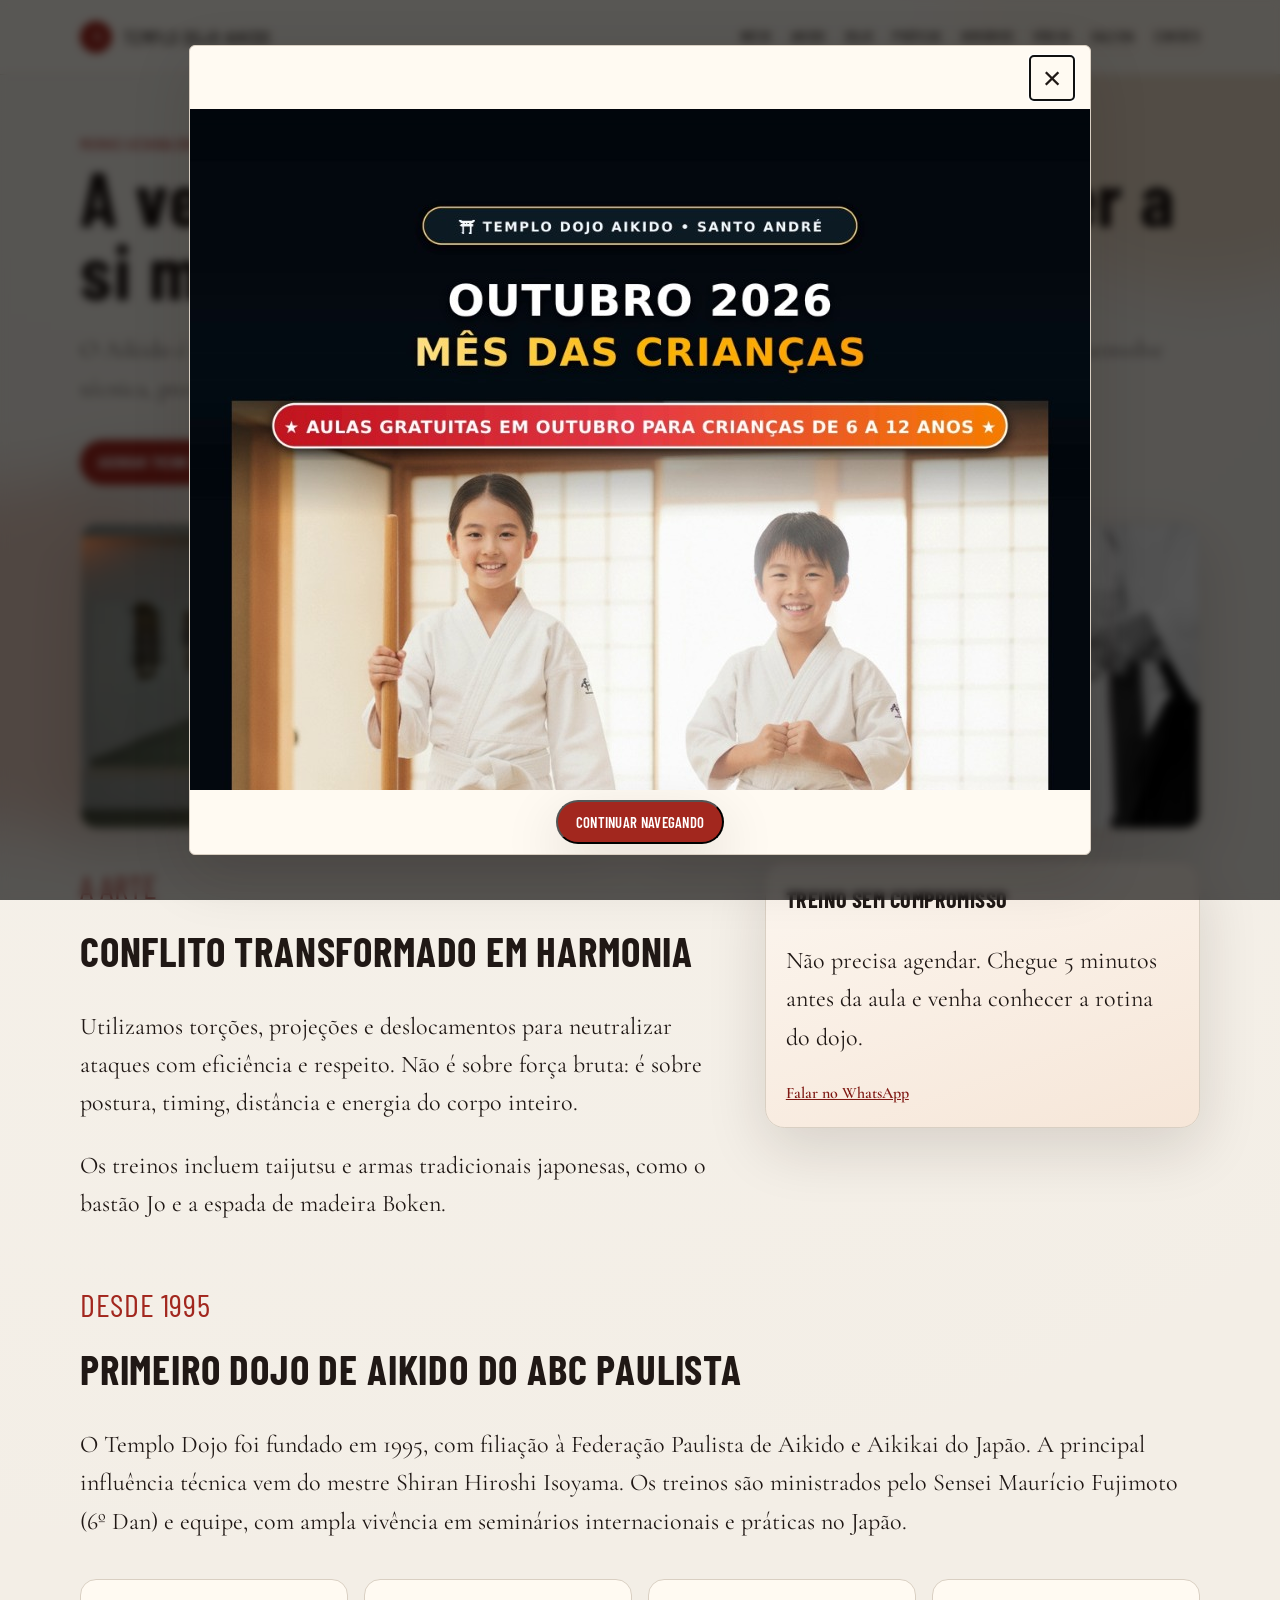
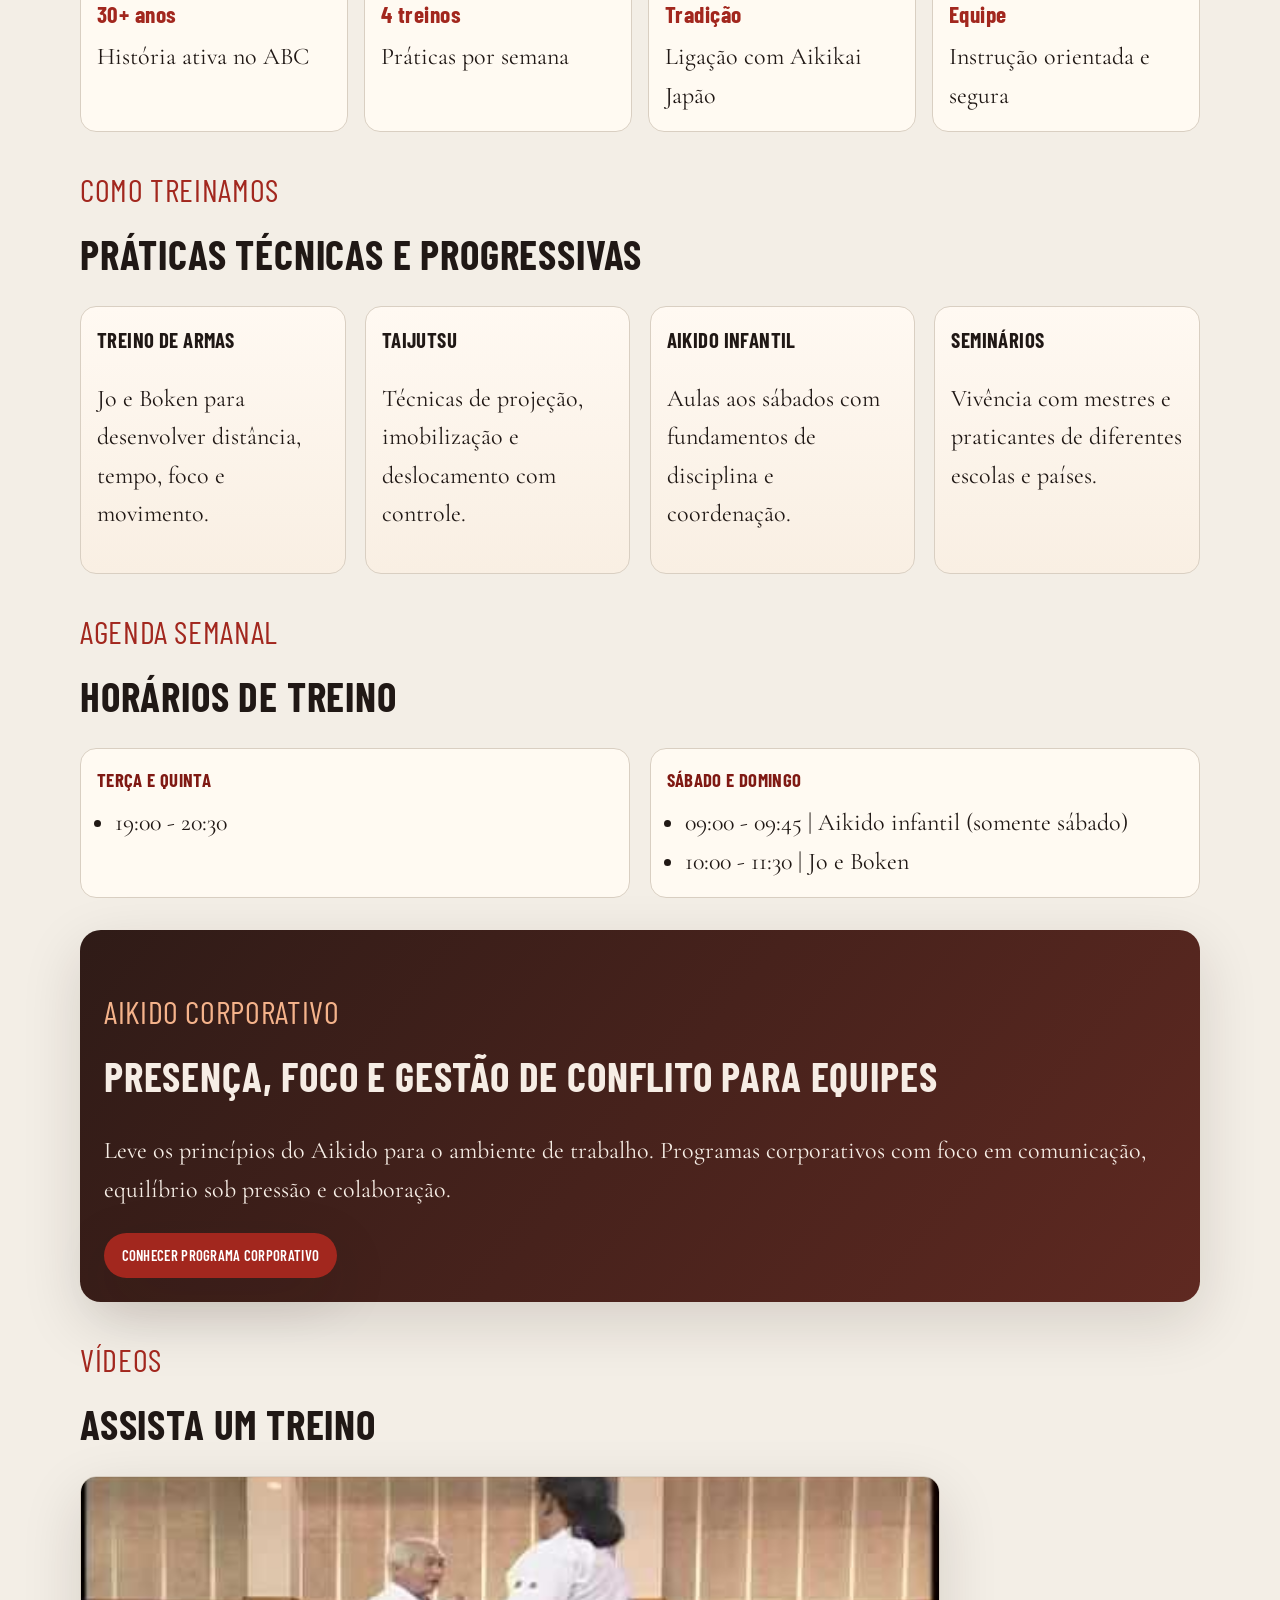
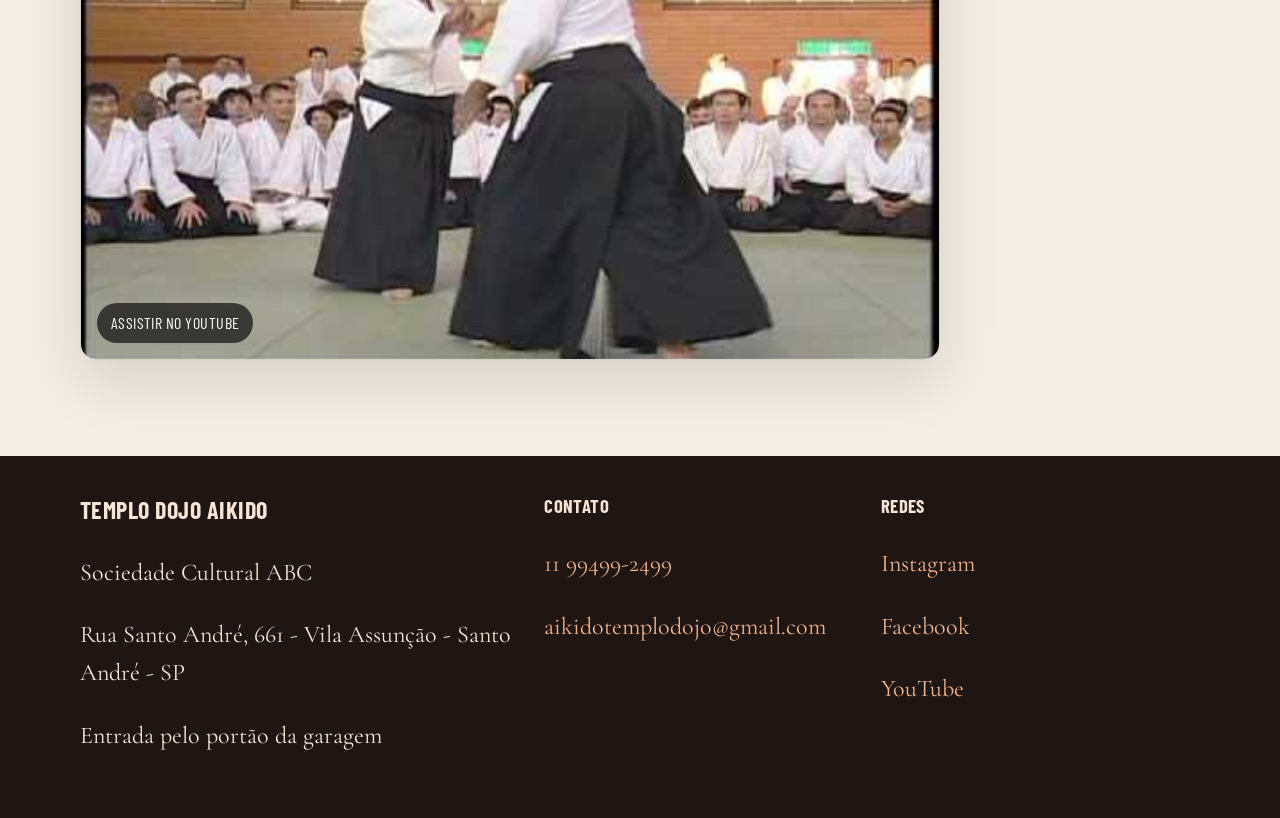
<file: index.html>
<!doctype html>
<html lang="pt-BR">
  <head>
    <meta charset="UTF-8" />
    <meta name="viewport" content="width=device-width, initial-scale=1.0" />
    <title>Templo Dojo Aikido | Tradição e Presença</title>
    <meta
      name="description"
      content="Templo Dojo Aikido em Santo André: tradição, técnica, treinos de armas, taijutsu e aula experimental."
    />
    <link rel="preconnect" href="https://fonts.googleapis.com" />
    <link rel="preconnect" href="https://fonts.gstatic.com" crossorigin />
    <link
      href="https://fonts.googleapis.com/css2?family=Barlow+Condensed:wght@400;500;700&family=Cormorant+Garamond:wght@400;500;600;700&display=swap"
      rel="stylesheet"
    />
    <link rel="stylesheet" href="styles.css" />
  </head>
  <body>
    <div class="bg-orb bg-orb-1" aria-hidden="true"></div>
    <div class="bg-orb bg-orb-2" aria-hidden="true"></div>

    <header class="site-header">
      <div class="container nav-wrap">
        <a class="brand" href="#inicio">
          <span class="brand-mark">A</span>
          <span class="brand-text">Templo Dojo Aikido</span>
        </a>
        <button class="menu-toggle" aria-label="Abrir menu" aria-expanded="false">
          <span class="menu-label">Menu</span>
          <span class="menu-icon" aria-hidden="true"></span>
        </button>
        <nav class="site-nav" id="site-nav">
          <a href="#inicio">Início</a>
          <a href="#aikido">Aikido</a>
          <a href="#dojo">Dojo</a>
          <a href="#praticas">Práticas</a>
          <a href="#horarios">Horários</a>
          <a href="#videos">Vídeos</a>
          <a href="galeria.html">Galeria</a>
          <a href="#contato">Contato</a>
        </nav>
      </div>
    </header>

    <main>
      <section class="hero container reveal" id="inicio">
        <p class="eyebrow">Morihei Ueshiba (1883 - 1969)</p>
        <h1>A verdadeira vitória está em vencer a si mesmo.</h1>
        <p class="lead">
          O Aikido é uma arte marcial japonesa focada em resolver conflitos sem agressão. No
          Templo Dojo, você desenvolve técnica, presença e autocontrole com treino consistente.
        </p>
        <div class="hero-actions">
          <a class="btn btn-primary" href="https://wa.me/5511994992499" target="_blank" rel="noreferrer">Agendar treino experimental</a>
          <a class="btn btn-ghost" href="#horarios">Ver horários</a>
        </div>
        <div class="photo-strip" aria-label="Fotos do dojo e treinos">
          <figure>
            <img
                  src="media/dadf1d_2e714bdf24384b6bb299bccd9a360ccb~mv2.jpg"
              alt="Treino no dojo"
              loading="lazy"
            />
            <figcaption>Treino no Templo Dojo</figcaption>
          </figure>
          <figure>
            <img
                  src="media/dadf1d_fc3e6c504f844b70835501b16242732c~mv2.avif"
              alt="Treino com Jo e Boken"
              loading="lazy"
            />
            <figcaption>Treino de armas: Jo e Boken</figcaption>
          </figure>
          <figure>
            <img
                  src="media/dadf1d_02d7504628e14bbabd860f6186ba28ef~mv2.png"
              alt="Visita do Sensei Maurício Fujimoto"
              loading="lazy"
            />
            <figcaption>Visita e intercâmbio técnico</figcaption>
          </figure>
        </div>
      </section>

      <section class="split container reveal" id="aikido">
        <div>
          <p class="section-tag">A arte</p>
          <h2>Conflito transformado em harmonia</h2>
          <p>
            Utilizamos torções, projeções e deslocamentos para neutralizar ataques com eficiência
            e respeito. Não é sobre força bruta: é sobre postura, timing, distância e energia do
            corpo inteiro.
          </p>
          <p>
            Os treinos incluem taijutsu e armas tradicionais japonesas, como o bastão Jo e a
            espada de madeira Boken.
          </p>
        </div>
        <aside class="callout">
          <h3>Treino sem compromisso</h3>
          <p>
            Não precisa agendar. Chegue 5 minutos antes da aula e venha conhecer a rotina do dojo.
          </p>
          <a href="https://wa.me/5511994992499" target="_blank" rel="noreferrer">Falar no WhatsApp</a>
        </aside>
      </section>

      <section class="container reveal" id="dojo">
        <p class="section-tag">Desde 1995</p>
        <h2>Primeiro dojo de Aikido do ABC Paulista</h2>
        <p>
          O Templo Dojo foi fundado em 1995, com filiação à Federação Paulista de Aikido e
          Aikikai do Japão. A principal influência técnica vem do mestre Shiran Hiroshi Isoyama.
          Os treinos são ministrados pelo Sensei Maurício Fujimoto (6º Dan) e equipe, com ampla
          vivência em seminários internacionais e práticas no Japão.
        </p>

        <div class="stats-grid">
          <article>
            <h3>30+ anos</h3>
            <p>História ativa no ABC</p>
          </article>
          <article>
            <h3>4 treinos</h3>
            <p>Práticas por semana</p>
          </article>
          <article>
            <h3>Tradição</h3>
            <p>Ligação com Aikikai Japão</p>
          </article>
          <article>
            <h3>Equipe</h3>
            <p>Instrução orientada e segura</p>
          </article>
        </div>

        
      </section>

      <section class="container reveal" id="praticas">
        <p class="section-tag">Como treinamos</p>
        <h2>Práticas técnicas e progressivas</h2>
        <div class="cards">
          <article class="card">
            <h3>Treino de armas</h3>
            <p>Jo e Boken para desenvolver distância, tempo, foco e movimento.</p>
          </article>
          <article class="card">
            <h3>Taijutsu</h3>
            <p>Técnicas de projeção, imobilização e deslocamento com controle.</p>
          </article>
          <article class="card">
            <h3>Aikido infantil</h3>
            <p>Aulas aos sábados com fundamentos de disciplina e coordenação.</p>
          </article>
          <article class="card">
            <h3>Seminários</h3>
            <p>Vivência com mestres e praticantes de diferentes escolas e países.</p>
          </article>
        </div>

        <!-- <div class="gallery-grid" aria-label="Galeria de momentos do dojo">
          <img
            class="gallery-featured"
                src="media/dadf1d_2e714bdf24384b6bb299bccd9a360ccb~mv2.jpg"
            alt="Treino coletivo de Aikido"
            loading="lazy"
          />
          <img
                src="media/dadf1d_fc3e6c504f844b70835501b16242732c~mv2.avif"
            alt="Aula de armas tradicionais"
            loading="lazy"
          />
          <img
                src="media/dadf1d_02d7504628e14bbabd860f6186ba28ef~mv2.png"
            alt="Membro do dojo em tecnica de apontamento"
            loading="lazy"
          />
            <img
              src="media/dadf1d_cf690e0ccc0b42959302703aa7e69bfd~mv2.avif"
              alt="Encontro tecnico internacional"
              loading="lazy"
            />
        </div> -->
      </section>

      <section class="container reveal" id="horarios">
        <p class="section-tag">Agenda semanal</p>
        <h2>Horários de treino</h2>
        <div class="schedule">
          <article>
            <h3>Terça e Quinta</h3>
            <ul>
              <li>19:00 - 20:30</li>
            </ul>
          </article>
          <article>
            <h3>Sábado e Domingo</h3>
            <ul>
              <li>09:00 - 09:45 | Aikido infantil (somente sábado)</li>
              <li>10:00 - 11:30 | Jo e Boken</li>
              
            </ul>
          </article>
        </div>
      </section>

      <section class="container reveal" id="corporativo">
        <div class="corporate-box">
          <p class="section-tag">Aikido Corporativo</p>
          <h2>Presença, foco e gestão de conflito para equipes</h2>
          <p>
            Leve os princípios do Aikido para o ambiente de trabalho. Programas corporativos com
            foco em comunicação, equilíbrio sob pressão e colaboração.
          </p>
          <a class="btn btn-primary" href="https://www.aikidotemplodojo.com.br/corporativo" target="_blank" rel="noreferrer">Conhecer programa corporativo</a>
        </div>
      </section>

      <section class="container reveal" id="videos">
        <p class="section-tag">Vídeos</p>
        <h2>Assista um treino</h2>
        <a class="video-card" href="https://www.youtube.com/watch?v=HyrsJfEBUYw" target="_blank" rel="noreferrer" aria-label="Assistir vídeo no YouTube">
          <img src="media/hqdefault.jpg" alt="Vídeo de treino do Templo Dojo" loading="lazy" />
          <span class="video-play">Assistir no YouTube</span>
        </a>
      </section>
    </main>

    <footer class="site-footer reveal" id="contato">
      <div class="container footer-grid">
        <div>
          <h2>Templo Dojo Aikido</h2>
          <p>Sociedade Cultural ABC</p>
          <p>Rua Santo André, 661 - Vila Assunção - Santo André - SP</p>
          <p>Entrada pelo portão da garagem</p>
        </div>
        <div>
          <h3>Contato</h3>
          <p><a href="https://wa.me/5511994992499" target="_blank" rel="noreferrer">11 99499-2499</a></p>
          <p><a href="mailto:aikidotemplodojo@gmail.com">aikidotemplodojo@gmail.com</a></p>
        </div>
        <div>
          <h3>Redes</h3>
          <p><a href="https://www.instagram.com/aikidotemplodojo/" target="_blank" rel="noreferrer">Instagram</a></p>
          <p><a href="https://www.facebook.com/TemploDojoAikido" target="_blank" rel="noreferrer">Facebook</a></p>
          <p><a href="https://www.youtube.com/@aikidotemplodojo7234" target="_blank" rel="noreferrer">YouTube</a></p>
        </div>
      </div>
    </footer>

    <dialog class="welcome-modal" id="welcome-modal" aria-label="Aikido infantil">
      <div class="welcome-modal-header">
        <button class="welcome-modal-close" type="button" aria-label="Fechar" title="Fechar" autofocus>&times;</button>
      </div>
      <div class="welcome-modal-image">
        <img src="media/aikidoInfantil.jpg" alt="Divulgação das aulas de Aikido infantil do Templo Dojo" />
      </div>
      <div class="welcome-modal-footer">
        <button class="btn btn-primary" type="button" data-dismiss-welcome>Continuar navegando</button>
      </div>
    </dialog>

    <script src="script.js"></script>
  </body>
</html>
</file>
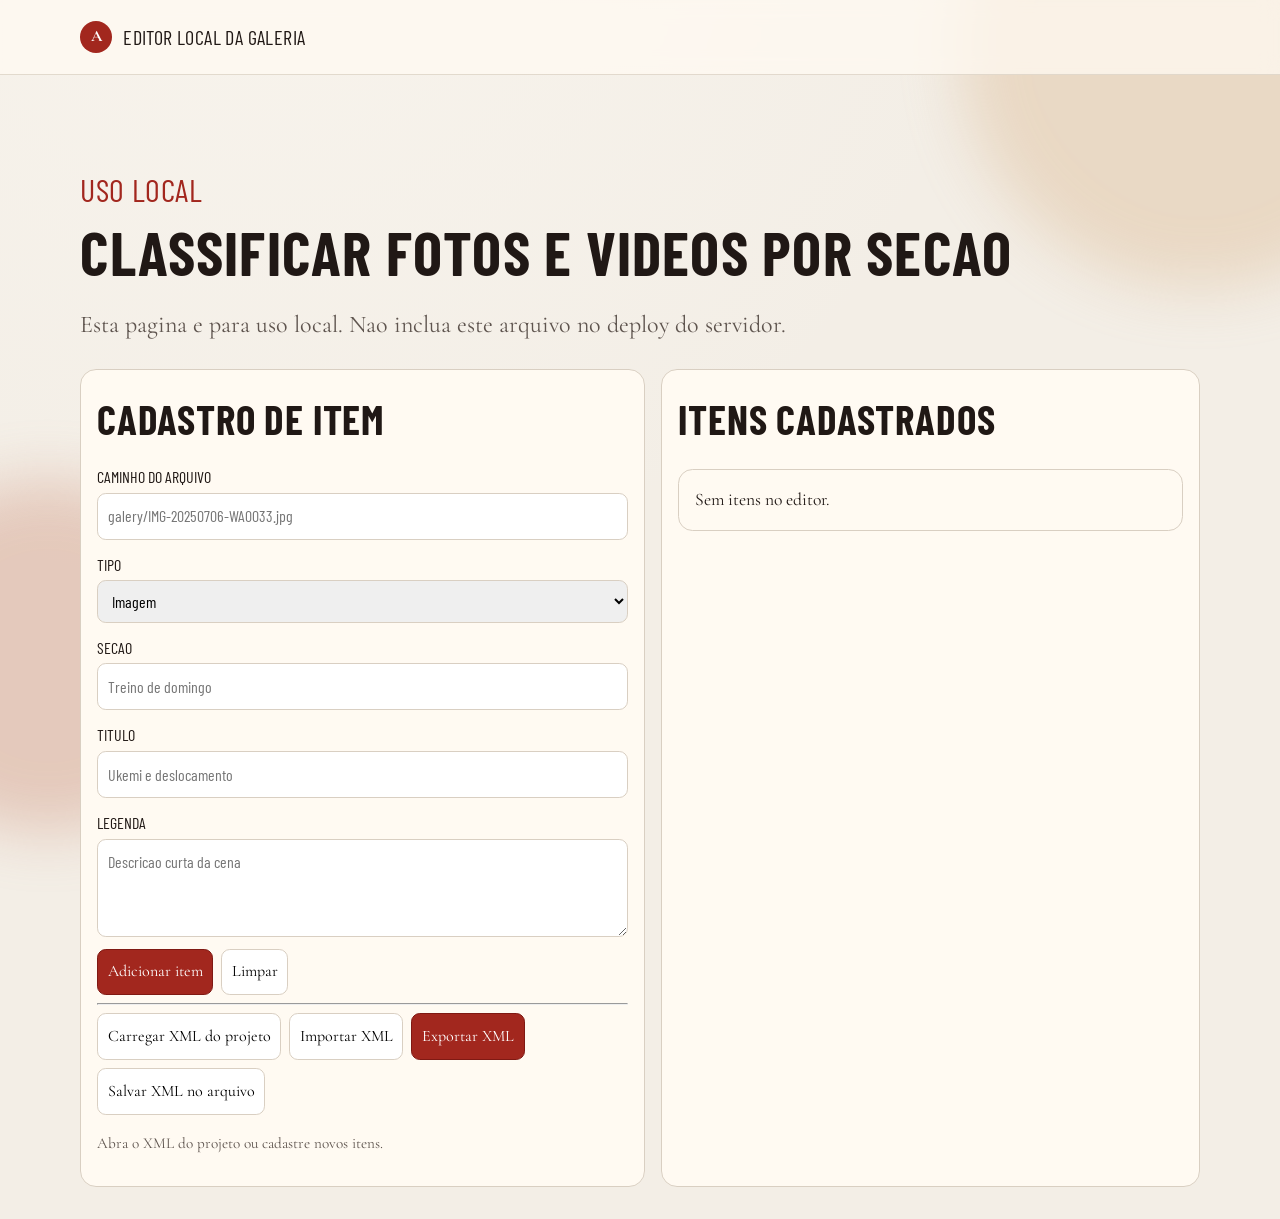
<file: galeria-editor-local.html>
<!doctype html>
<html lang="pt-BR">
  <head>
    <meta charset="UTF-8" />
    <meta name="viewport" content="width=device-width, initial-scale=1.0" />
    <title>Editor Local da Galeria</title>
    <meta name="robots" content="noindex, nofollow" />
    <link rel="preconnect" href="https://fonts.googleapis.com" />
    <link rel="preconnect" href="https://fonts.gstatic.com" crossorigin />
    <link
      href="https://fonts.googleapis.com/css2?family=Barlow+Condensed:wght@400;500;700&family=Cormorant+Garamond:wght@400;500;600;700&display=swap"
      rel="stylesheet"
    />
    <link rel="stylesheet" href="styles.css" />
    <link rel="stylesheet" href="galeria.css" />
    <style>
      .editor-wrap {
        display: grid;
        grid-template-columns: 1.05fr 1fr;
        gap: 1rem;
      }

      .editor-panel,
      .list-panel {
        border: 1px solid var(--line);
        background: var(--surface);
        border-radius: 1rem;
        padding: 1rem;
      }

      .editor-grid {
        display: grid;
        gap: 0.75rem;
      }

      label {
        display: grid;
        gap: 0.2rem;
        font-family: "Barlow Condensed", sans-serif;
        text-transform: uppercase;
      }

      input,
      select,
      textarea,
      button {
        font: inherit;
        border: 1px solid var(--line);
        border-radius: 0.55rem;
        padding: 0.6rem;
      }

      .actions {
        display: flex;
        flex-wrap: wrap;
        gap: 0.5rem;
      }

      button {
        cursor: pointer;
        background: #fff;
      }

      .primary {
        background: var(--primary);
        color: #fff;
        border-color: var(--primary-strong);
      }

      .item-row {
        border: 1px solid var(--line);
        border-radius: 0.75rem;
        padding: 0.6rem;
        margin-bottom: 0.6rem;
      }

      .item-head {
        display: grid;
        grid-template-columns: 112px 1fr;
        gap: 0.75rem;
        align-items: start;
      }

      .item-thumb {
        width: 112px;
        height: 84px;
        border: 1px solid var(--line);
        border-radius: 0.45rem;
        object-fit: cover;
        background: #141414;
      }

      .item-meta {
        min-width: 0;
      }

      .inline-field {
        display: grid;
        gap: 0.22rem;
        margin: 0.25rem 0;
      }

      .inline-field span {
        font-size: 0.86rem;
        letter-spacing: 0.02em;
      }

      .inline-field input,
      .inline-field textarea {
        width: 100%;
        font-size: 1rem;
        background: #fff;
      }

      .inline-field textarea {
        resize: vertical;
        min-height: 3.2rem;
      }

      .item-row h4 {
        margin: 0 0 0.25rem;
        font-family: "Barlow Condensed", sans-serif;
        text-transform: uppercase;
      }

      .item-row p {
        margin: 0.15rem 0;
        font-size: 1rem;
        overflow-wrap: anywhere;
      }

      @media (max-width: 900px) {
        .editor-wrap {
          grid-template-columns: 1fr;
        }

        .item-head {
          grid-template-columns: 1fr;
        }

        .item-thumb {
          width: 100%;
          height: 160px;
        }
      }
    </style>
  </head>
  <body>
    <div class="bg-orb bg-orb-1" aria-hidden="true"></div>
    <div class="bg-orb bg-orb-2" aria-hidden="true"></div>

    <header class="site-header">
      <div class="container nav-wrap">
        <a class="brand" href="index.html">
          <span class="brand-mark">A</span>
          <span class="brand-text">Editor Local da Galeria</span>
        </a>
      </div>
    </header>

    <main>
      <section class="container reveal is-visible">
        <p class="section-tag">Uso local</p>
        <h1 class="gallery-title">Classificar fotos e videos por secao</h1>
        <p class="lead">
          Esta pagina e para uso local. Nao inclua este arquivo no deploy do servidor.
        </p>

        <div class="editor-wrap">
          <article class="editor-panel">
            <h2>Cadastro de item</h2>
            <form id="item-form" class="editor-grid">
              <label>
                Caminho do arquivo
                <input id="item-src" required placeholder="galery/IMG-20250706-WA0033.jpg" />
              </label>
              <label>
                Tipo
                <select id="item-type">
                  <option value="image">Imagem</option>
                  <option value="video">Video</option>
                </select>
              </label>
              <label>
                Secao
                <input id="item-section" required placeholder="Treino de domingo" />
              </label>
              <label>
                Titulo
                <input id="item-title" required placeholder="Ukemi e deslocamento" />
              </label>
              <label>
                Legenda
                <textarea id="item-caption" rows="3" placeholder="Descricao curta da cena"></textarea>
              </label>
              <div class="actions">
                <button type="submit" class="primary">Adicionar item</button>
                <button type="button" id="clear-form">Limpar</button>
              </div>
            </form>

            <hr />

            <div class="actions">
              <button type="button" id="load-project-xml">Carregar XML do projeto</button>
              <button type="button" id="import-xml">Importar XML</button>
              <button type="button" id="export-xml" class="primary">Exportar XML</button>
              <button type="button" id="save-xml">Salvar XML no arquivo</button>
            </div>
            <p id="status-text" class="editor-note"></p>
            <input id="import-file" type="file" accept=".xml,text/xml" hidden />
          </article>

          <article class="list-panel">
            <h2>Itens cadastrados</h2>
            <div id="items-list"></div>
          </article>
        </div>
      </section>
    </main>

    <script src="galeria-editor-local.js"></script>
  </body>
</html>
</file>
<file: styles.css>
:root {
  --bg: #f3eee6;
  --surface: #fffaf2;
  --ink: #201815;
  --muted: #5f554f;
  --primary: #a2271e;
  --primary-strong: #7f1913;
  --line: #d9cfc2;
  --shadow: 0 20px 60px rgba(38, 21, 15, 0.14);
}

* {
  box-sizing: border-box;
}

html,
body {
  margin: 0;
  padding: 0;
  scroll-behavior: smooth;
}

html {
  scroll-padding-top: 6.4rem;
}

body {
  font-family: "Cormorant Garamond", serif;
  color: var(--ink);
  background: radial-gradient(circle at 20% -10%, #f8f4ed, transparent 44%), var(--bg);
  line-height: 1.6;
}

h1,
h2,
h3,
.brand-text,
.site-nav,
.btn,
.eyebrow,
.section-tag {
  font-family: "Barlow Condensed", sans-serif;
  letter-spacing: 0.02em;
}

.container {
  width: min(1120px, calc(100% - 2.4rem));
  margin: 0 auto;
}

html.welcome-modal-open {
  overflow: hidden;
}

.welcome-modal {
  width: max-content;
  max-width: calc(100vw - 2rem);
  max-height: 90vh;
  max-height: 90dvh;
  padding: 0;
  border: 1px solid var(--line);
  border-radius: 6px;
  background: var(--surface);
  color: var(--ink);
  box-shadow: var(--shadow);
  overflow: hidden;
}

.welcome-modal[open] {
  display: flex;
  flex-direction: column;
}

.welcome-modal::backdrop {
  background: rgba(0, 0, 0, 0.65);
  backdrop-filter: blur(4px);
}

.welcome-modal-header,
.welcome-modal-footer {
  flex-shrink: 0;
  padding: 0.6rem 1rem;
}

.welcome-modal-header {
  display: flex;
  justify-content: flex-end;
}

.welcome-modal-close {
  width: 44px;
  height: 44px;
  border: 0;
  border-radius: 4px;
  background: transparent;
  color: var(--ink);
  font-size: 2rem;
  line-height: 1;
  cursor: pointer;
}

.welcome-modal-close:hover {
  background: var(--line);
}

.welcome-modal-image {
  min-height: 0;
  overflow: auto;
  overscroll-behavior: contain;
}

.welcome-modal-image img {
  display: block;
  width: auto;
  height: auto;
  max-width: none;
}

.welcome-modal-footer {
  display: flex;
  justify-content: center;
}

.welcome-modal-footer .btn {
  cursor: pointer;
}

.bg-orb {
  position: fixed;
  border-radius: 50%;
  filter: blur(30px);
  opacity: 0.35;
  pointer-events: none;
  z-index: -1;
}

.bg-orb-1 {
  width: 30rem;
  height: 30rem;
  top: -12rem;
  right: -10rem;
  background: #d8b186;
}

.bg-orb-2 {
  width: 22rem;
  height: 22rem;
  left: -8rem;
  top: 30rem;
  background: #c9856d;
}

.site-header {
  position: sticky;
  top: 0;
  z-index: 20;
  backdrop-filter: blur(10px);
  background: color-mix(in srgb, var(--surface) 75%, transparent);
  border-bottom: 1px solid color-mix(in srgb, var(--line) 75%, transparent);
}

.nav-wrap {
  display: flex;
  justify-content: space-between;
  align-items: center;
  min-height: 4.6rem;
}

.brand {
  display: inline-flex;
  align-items: center;
  gap: 0.7rem;
  color: inherit;
  text-decoration: none;
}

.brand-mark {
  width: 2rem;
  height: 2rem;
  border-radius: 50%;
  background: var(--primary);
  color: #fff;
  display: grid;
  place-items: center;
  font-weight: 700;
}

.brand-text {
  font-size: 1.25rem;
  text-transform: uppercase;
}

.site-nav {
  display: flex;
  gap: 1.2rem;
  text-transform: uppercase;
  font-size: 0.95rem;
}

.site-nav a {
  color: var(--ink);
  text-decoration: none;
  border-bottom: 1px solid var(--line);
}

.menu-toggle {
  display: none;
}

.menu-icon {
  display: none;
}

main {
  padding: 3.6rem 0 2rem;
}

section {
  margin-bottom: 5.2rem;
  scroll-margin-top: 7rem;
}

section > h2 {
  margin-bottom: 1.2rem;
}

section > .section-tag + h2 {
  margin-top: 0.35rem;
}

.hero h1 {
  font-size: clamp(2.4rem, 6vw, 5.2rem);
  line-height: 0.96;
  margin: 0.2rem 0 1rem;
  /* max-width: 13ch; */
}

.eyebrow {
  margin: 0;
  font-size: 0.95rem;
  text-transform: uppercase;
  color: var(--primary);
}

.lead {
  /* max-width: 62ch; */
  font-size: clamp(1.5rem, 1.5vw, 1.5rem);
  color: var(--muted);
}

.hero-actions {
  margin-top: 2rem;
  display: flex;
  flex-wrap: wrap;
  gap: 0.9rem;
}

.btn {
  display: inline-flex;
  align-items: center;
  justify-content: center;
  min-height: 2.8rem;
  padding: 0.6rem 1.1rem;
  border-radius: 999px;
  text-decoration: none;
  text-transform: uppercase;
  font-weight: 600;
  font-size: 0.92rem;
  transition: transform 0.22s ease, box-shadow 0.22s ease, background 0.22s ease;
}

.btn:hover {
  transform: translateY(-2px);
}

.btn-primary {
  background: var(--primary);
  color: #fff;
  box-shadow: var(--shadow);
}

.btn-primary:hover {
  background: var(--primary-strong);
}

.btn-ghost {
  border: 1px solid var(--line);
  color: var(--ink);
}

.split {
  display: grid;
  grid-template-columns: 1.2fr 0.8fr;
  gap: 2rem;
  align-items: start;
}

.section-tag {
  color: var(--primary);
  text-transform: uppercase;
  margin-bottom: 0.35rem;
  font-size: 2rem;
}

.split h2,
section h2 {
  font-size: clamp(1.8rem, 3.2vw, 3rem);
  margin: 0 0 0.8rem;
  text-transform: uppercase;
}

.callout {
  background: linear-gradient(160deg, #fcf6ef, #f6e6d8);
  border: 1px solid var(--line);
  border-radius: 1.2rem;
  padding: 1.25rem;
  box-shadow: var(--shadow);
  margin: 2rem 0rem;
}

.callout h3 {
  font-size: 1.4rem;
  margin: 0 0 0.35rem;
  text-transform: uppercase;
}

.callout a {
  color: var(--primary-strong);
  font-weight: 600;
}

.max-width {
  max-width: 78ch;
}

p {
  font-size: clamp(1.5rem, 1.5vw, 1.5rem);
}

li {
  font-size: clamp(1.5rem, 1.5vw, 1.5rem);
}

.stats-grid {
  display: grid;
  margin-top: 2.4rem;
  grid-template-columns: repeat(4, minmax(0, 1fr));
  gap: 1rem;
}

.stats-grid article {
  background: var(--surface);
  border: 1px solid var(--line);
  border-radius: 1rem;
  padding: 1rem;
}

.stats-grid h3 {
  margin: 0;
  color: var(--primary);
  font-size: 1.45rem;
}

.stats-grid p {
  margin: 0.3rem 0 0;
}

.cards {
  display: grid;
  grid-template-columns: repeat(4, minmax(0, 1fr));
  gap: 1.2rem;
  margin-top: 1.2rem;
}

.card {
  background: linear-gradient(180deg, #fff9f2, #f9efe3);
  border: 1px solid var(--line);
  border-radius: 1rem;
  padding: 1rem;
  min-height: 11rem;
  transition: transform 0.25s ease, border-color 0.25s ease;
}

.card:hover {
  transform: translateY(-4px);
  border-color: #b17356;
}

.card h3 {
  margin: 0;
  font-size: 1.3rem;
  text-transform: uppercase;
}

.schedule {
  display: grid;
  grid-template-columns: 1fr 1fr;
  gap: 1.2rem;
  margin-top: 1.2rem;
}

.photo-strip {
  margin-top: 2.4rem;
  display: grid;
  grid-template-columns: 2fr 1fr 1fr;
  gap: 1rem;
}

.photo-strip figure {
  margin: 0;
  border-radius: 1rem;
  overflow: hidden;
  background: var(--surface);
  border: 1px solid var(--line);
  box-shadow: var(--shadow);
}

.photo-strip img,
.gallery-grid img {
  width: 100%;
  height: 100%;
  object-fit: cover;
  display: block;
}

.photo-strip figure:first-child {
  min-height: 16rem;
}

.photo-strip figcaption {
  padding: 0.6rem 0.75rem;
  font-size: 1rem;
  color: var(--muted);
}

.gallery-grid {
  margin-top: 2.2rem;
  display: grid;
  grid-template-columns: 2fr 1fr 1fr;
  grid-template-rows: repeat(2, minmax(8rem, 1fr));
  gap: 1rem;
}

.gallery-featured {
  grid-column: 1 / 2;
  grid-row: 1 / 3;
  min-height: 22rem;
}

.gallery-grid img {
  border-radius: 1rem;
  border: 1px solid var(--line);
  box-shadow: var(--shadow);
  min-height: 10.5rem;
}

.video-card {
  margin-top: 1.2rem;
  position: relative;
  display: block;
  width: min(860px, 100%);
  border-radius: 1rem;
  overflow: hidden;
  border: 1px solid var(--line);
  box-shadow: var(--shadow);
  text-decoration: none;
}

.video-card img {
  width: 100%;
  display: block;
  aspect-ratio: 16 / 9;
  object-fit: cover;
}

.video-play {
  position: absolute;
  left: 1rem;
  bottom: 1rem;
  background: color-mix(in srgb, #111 72%, transparent);
  color: #fff;
  padding: 0.45rem 0.85rem;
  border-radius: 999px;
  font-family: "Barlow Condensed", sans-serif;
  text-transform: uppercase;
  letter-spacing: 0.03em;
}

.schedule article {
  background: var(--surface);
  border: 1px solid var(--line);
  border-radius: 1rem;
  padding: 1rem;
}

.schedule h3 {
  margin: 0 0 0.6rem;
  color: var(--primary-strong);
  text-transform: uppercase;
}

.schedule ul {
  margin: 0;
  padding-left: 1.15rem;
}

.corporate-box {
  background: linear-gradient(130deg, #2f1b17, #5f2921);
  color: #f6ede5;
  border-radius: 1.3rem;
  padding: 1.5rem;
  box-shadow: var(--shadow);
  margin: 2rem 0rem;
}

.corporate-box .section-tag {
  color: #f5b38b;
}

.corporate-box h2 {
  margin-top: 0.35rem;
}

.site-footer {
  background: #1f1614;
  color: #f6e5d6;
  padding: 2.2rem 0 2.4rem;
  margin-top: 4rem;
  scroll-margin-top: 7rem;
}

.footer-grid {
  display: grid;
  grid-template-columns: 1.4fr 1fr 1fr;
  gap: 1.1rem;
}

.site-footer h2,
.site-footer h3 {
  margin-top: 0;
  text-transform: uppercase;
}

.site-footer a {
  color: #f2b58a;
  text-decoration: none;
}

.reveal {
  opacity: 0;
  transform: translateY(24px);
  transition: opacity 0.8s ease, transform 0.8s ease;
}

.reveal.is-visible {
  opacity: 1;
  transform: translateY(0);
}

@media (max-width: 950px) {
  .split,
  .cards,
  .stats-grid,
  .schedule,
  .footer-grid,
  .photo-strip,
  .gallery-grid {
    grid-template-columns: 1fr 1fr;
  }

  .cards {
    grid-template-columns: 1fr 1fr;
  }

  .stats-grid {
    grid-template-columns: 1fr 1fr;
  }

  .gallery-featured {
    grid-column: auto;
    grid-row: auto;
    min-height: 14rem;
  }

  .gallery-grid {
    grid-template-rows: none;
  }
}

@media (max-width: 1020px) {
  .welcome-modal {
    width: 100vw;
    max-width: 100vw;
    margin-inline: 0;
    border-radius: 0;
  }

  .welcome-modal-image img {
    width: 100%;
    max-width: 100%;
    height: auto;
  }

  .menu-toggle {
    display: inline-flex;
    align-items: center;
    justify-content: center;
    background: transparent;
    border: 1px solid var(--line);
    border-radius: 999px;
    width: 2.4rem;
    height: 2.4rem;
    padding: 0;
    font-family: "Barlow Condensed", sans-serif;
    text-transform: uppercase;
  }

  .menu-label {
    display: none;
  }

  .menu-icon {
    display: block;
    width: 1rem;
    height: 2px;
    background: var(--ink);
    border-radius: 999px;
    position: relative;
  }

  .menu-icon::before,
  .menu-icon::after {
    content: "";
    position: absolute;
    left: 0;
    width: 1rem;
    height: 2px;
    background: var(--ink);
    border-radius: 999px;
  }

  .menu-icon::before {
    top: -6px;
  }

  .menu-icon::after {
    top: 6px;
  }

  .site-nav {
    position: absolute;
    top: 100%;
    right: 1.2rem;
    background: var(--surface);
    border: 1px solid var(--line);
    border-radius: 0.8rem;
    padding: 0.75rem;
    display: none;
    flex-direction: column;
    box-shadow: var(--shadow);
  }

  .site-nav.is-open {
    display: flex;
    min-width: 10rem;
  }

  .split,
  .cards,
  .stats-grid,
  .schedule,
  .footer-grid,
  .photo-strip,
  .gallery-grid {
    grid-template-columns: 1fr;
  }

  main {
    padding-top: 2.8rem;
  }

  .hero h1 {
    max-width: 100%;
  }

  .video-play {
    left: 0.7rem;
    bottom: 0.7rem;
    font-size: 0.85rem;
  }
}
</file>
<file: galeria.css>
.gallery-title {
  font-size: clamp(2.1rem, 4.8vw, 4rem);
  line-height: 1;
  margin: 0.25rem 0 0.9rem;
  text-transform: uppercase;
}

.gallery-loading,
.gallery-empty,
.gallery-error {
  border: 1px solid var(--line);
  background: var(--surface);
  border-radius: 0.9rem;
  padding: 1rem;
  font-size: 1.1rem;
}

.gallery-error {
  border-color: #cc8f7b;
  background: #fff4ef;
}

.gallery-section {
  margin-bottom: 2.2rem;
}

.gallery-section h2 {
  margin-bottom: 0.9rem;
  font-size: clamp(1.4rem, 2.8vw, 2.2rem);
  text-transform: uppercase;
}

.gallery-grid {
  display: grid;
  grid-template-columns: repeat(3, minmax(0, 1fr));
  gap: 1rem;
  align-items: start;
}

.gallery-card {
  margin: 0;
  border: 1px solid var(--line);
  border-radius: 0.9rem;
  overflow: hidden;
  background: var(--surface);
  box-shadow: var(--shadow);
  display: flex;
  flex-direction: column;
}

.gallery-media {
  width: 100%;
  aspect-ratio: 4 / 3;
  object-fit: cover;
  display: block;
  background: #131313;
  flex: 0 0 auto;
}

.gallery-media-image {
  cursor: zoom-in;
}

.gallery-media-image:focus-visible {
  outline: 3px solid color-mix(in srgb, var(--primary) 75%, white);
  outline-offset: -3px;
}

.gallery-caption {
  padding: 0.7rem 0.75rem 0.85rem;
  background: var(--surface);
  position: relative;
  z-index: 1;
}

.gallery-caption strong {
  display: block;
  font-family: "Barlow Condensed", sans-serif;
  text-transform: uppercase;
  letter-spacing: 0.02em;
  font-size: 1.05rem;
  min-height: 1.35em;
}

.gallery-caption span {
  display: block;
  color: var(--muted);
  min-height: 1.35em;
}

.editor-note {
  margin-top: 1rem;
  font-size: 0.95rem;
  color: var(--muted);
}

.gallery-modal-open {
  overflow: hidden;
}

.gallery-modal {
  position: fixed;
  inset: 0;
  display: none;
  z-index: 120;
}

.gallery-modal.is-open {
  display: block;
}

.gallery-modal-backdrop {
  position: absolute;
  inset: 0;
  background: color-mix(in srgb, #000 72%, transparent);
}

.gallery-modal-dialog {
  position: relative;
  z-index: 1;
  width: min(94vw, 1100px);
  margin: 2rem auto;
  max-height: calc(100vh - 4rem);
  display: grid;
  gap: 0.65rem;
}

.gallery-modal-close {
  justify-self: end;
  border: 1px solid #f1d0b8;
  background: color-mix(in srgb, #2a1a14 84%, transparent);
  color: #fff;
  border-radius: 999px;
  min-height: 2.1rem;
  padding: 0.25rem 0.9rem;
  font-family: "Barlow Condensed", sans-serif;
  text-transform: uppercase;
  cursor: pointer;
}

.gallery-modal-image {
  width: 100%;
  max-height: calc(100vh - 8rem);
  object-fit: contain;
  border-radius: 0.8rem;
  border: 1px solid color-mix(in srgb, #ecd7c7 58%, transparent);
  background: #111;
}

@media (max-width: 980px) {
  .gallery-grid {
    grid-template-columns: repeat(2, minmax(0, 1fr));
  }
}

@media (max-width: 760px) {
  .gallery-grid {
    grid-template-columns: 1fr;
  }
}
</file>
